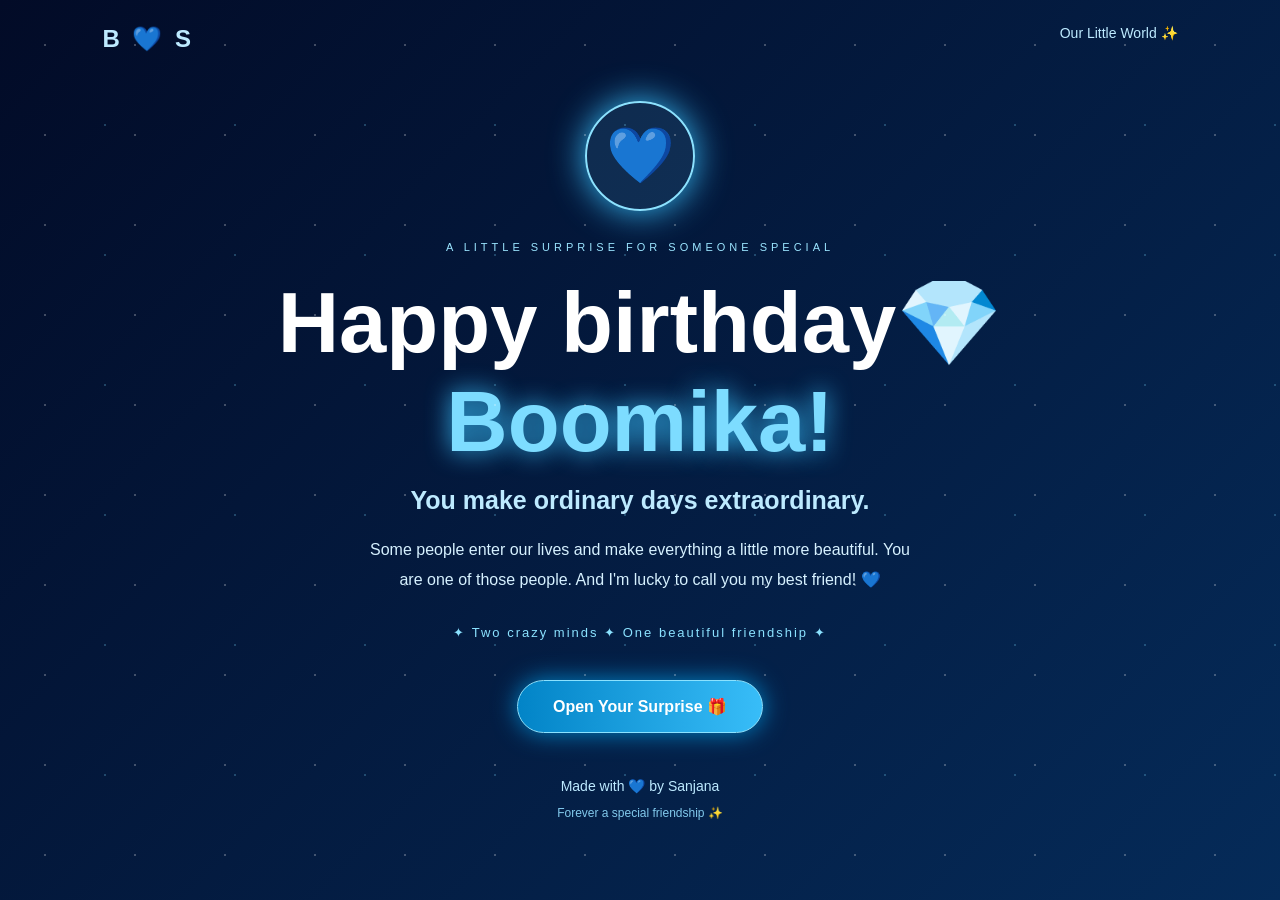
<file: index.html>
<!DOCTYPE html>
<html lang="en">
<head>
    <meta charset="UTF-8">
    <meta name="viewport" content="width=device-width, initial-scale=1.0">
    <title>For Boomika 💙</title>
    <link rel="stylesheet" href="style.css">
</head>

<body>

    <div class="stars"></div>

    <nav>
        <h2>B 💙 S</h2>
        <span>Our Little World ✨</span>
    </nav>

    <main>

        <div class="circle">
            <span>💙</span>
        </div>

        <p class="small-text">A LITTLE SURPRISE FOR SOMEONE SPECIAL</p>

        <h1>
            Happy birthday💎
            <br><span>Boomika!</span>
        </h1>

        <h2 class="subtitle">
            You make ordinary days extraordinary.
        </h2>

        <p class="description">
            Some people enter our lives and make everything
            a little more beautiful. You are one of those people.
            And I'm lucky to call you my best friend! 💙
        </p>

        <div class="friendship">
            ✦ Two crazy minds ✦ One beautiful friendship ✦
        </div>

        <button onclick="openSurprise()">
            Open Your Surprise 🎁
        </button>

        <p class="footer">Made with 💙 by Sanjana</p>

        <p class="bottom">Forever a special friendship ✨</p>

    </main>

    <script src="script.js"></script>

</body>
</html>
</file>
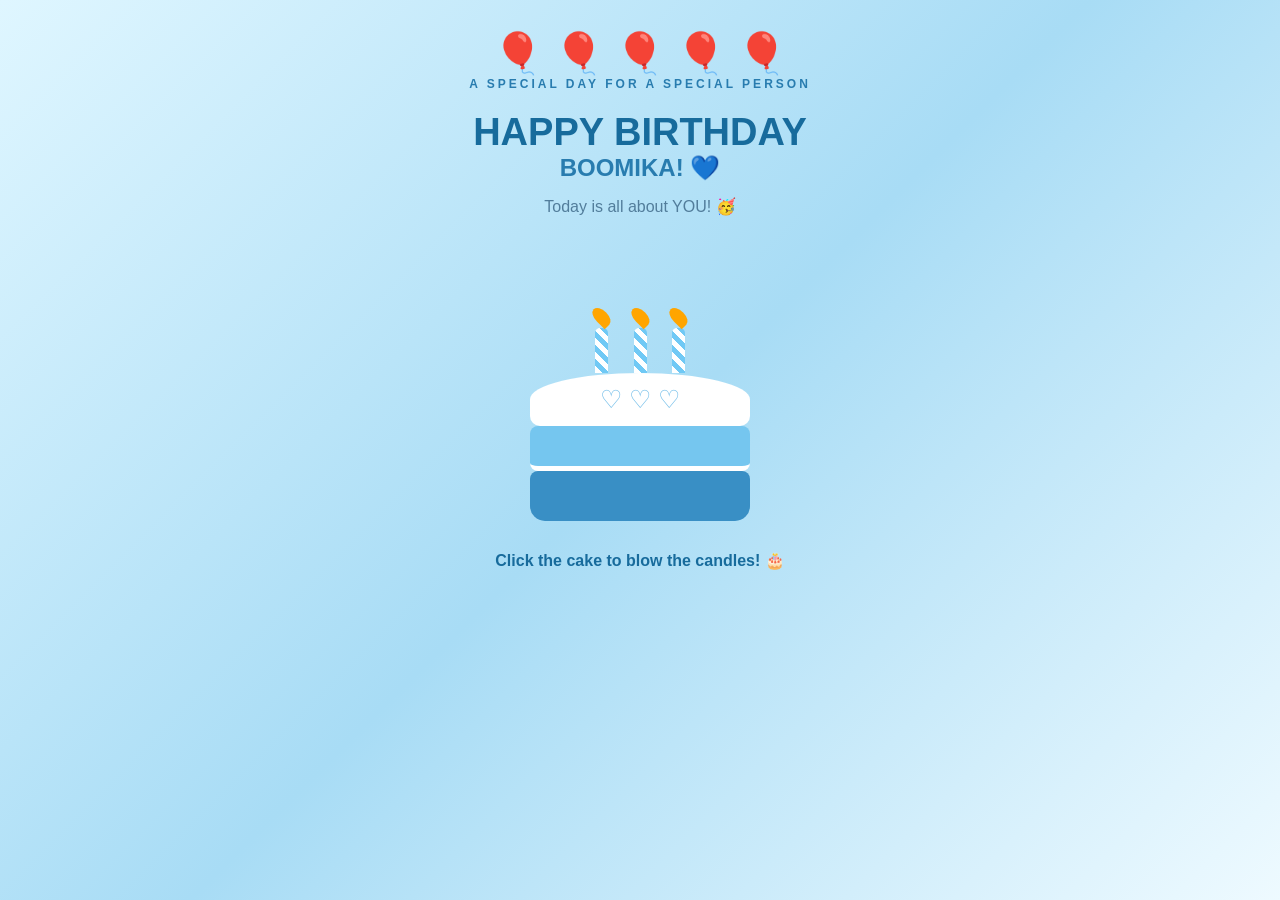
<file: birthday.html>
<!DOCTYPE html>
<html lang="en">
<head>
    <meta charset="UTF-8">
    <meta name="viewport" content="width=device-width, initial-scale=1.0">
    <title>Happy Birthday Boomika!</title>
    <link rel="stylesheet" href="birthday.css">
    <script src="birthday.js" defer></script>
</head>

<body>

    <div class="balloons">🎈 🎈 🎈 🎈 🎈</div>

    <main class="container">

        <p class="top-text">A SPECIAL DAY FOR A SPECIAL PERSON</p>

        <h1>HAPPY BIRTHDAY</h1>
        <h2>BOOMIKA! 💙</h2>

        <p class="subtitle">
            Today is all about YOU! 🥳
        </p>

        <div class="cake" id="cake">
            <div class="candles">
                <span class="flame"></span>
                <span class="flame"></span>
                <span class="flame"></span>
            </div>

            <div class="candle-row">
                <span class="candle"></span>
                <span class="candle"></span>
                <span class="candle"></span>
            </div>

            <div class="icing">♡ ♡ ♡</div>
            <div class="cake-middle"></div>
            <div class="cake-bottom"></div>
        </div>

        <p id="instruction">Click the cake to blow the candles! 🎂</p>

        <div id="birthdayMessage">
            <h2>MAKE A WISH! ✨</h2>
            <p>
                May your life be filled with happiness,
                success and beautiful memories!
            </p>
            <h2>LOVE YOU, BESTIE! 💙</h2>
        </div>

        <button id="giftBtn">OPEN YOUR BIRTHDAY GIFT 🎁</button>

        <div id="giftMessage">
            <h2> SURPRISE! 💙</h2>
            <p>
                Dear Boomika,<br><br>
                Thank you for being my best friend
                and making every moment special.
                Keep smiling, keep shining
                <br>
                <h4>Open your bag 💙</h4>
                <br><br>
                With lots of love,<br>
                Sanjana 💙
            </p>
        </div>

    </main>

</body>
</html>
</file>
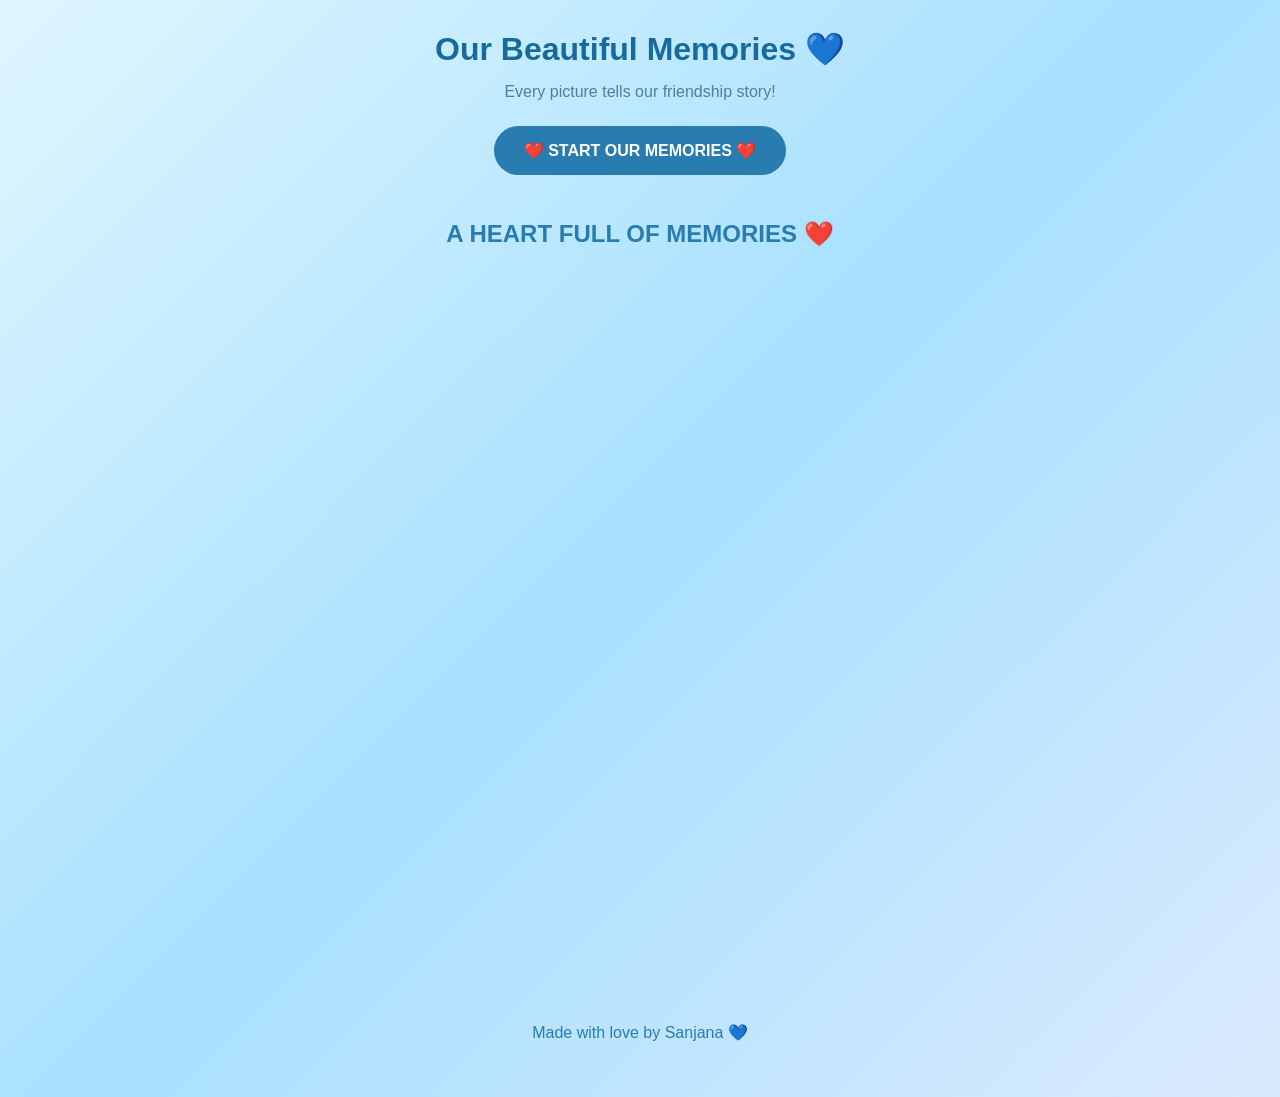
<file: gallery.html>
<!DOCTYPE html>
<html lang="en">

<head>
    <meta charset="UTF-8">
    <meta name="viewport" content="width=device-width, initial-scale=1.0">
    <title>Our Memories 💙</title>
    <link rel="stylesheet" href="gallery.css">
</head>

<body>

    <div class="container">

        <h1>Our Beautiful Memories 💙</h1>

        <p>Every picture tells our friendship story!</p>

        <button id="startBtn" onclick="startMemories()">
            ❤️ START OUR MEMORIES ❤️
        </button>

        <!-- Background Music -->

        <audio id="bgMusic" loop>
            <source src="friendship-song.mp3" type="audio/mpeg">
        </audio>

        <h2 class="heart-title">A HEART FULL OF MEMORIES ❤️</h2>

        <!-- Heart Photo Collage -->

        <div class="heart-gallery" id="gallery">
        </div>

        <h2 id="message"></h2>

        <!-- Videos -->
        <section id="videoSection" style="display:none;">

            <h1>Our Crazy Moments 🎬</h1>

            <div class="video-card">
                <video controls playsinline>
                    <source src="video1.mp4" type="video/mp4">
                </video>
            </div>

            <div class="video-card">
                <video controls playsinline>
                    <source src="video2.mp4" type="video/mp4">
                </video>
            </div>

            <div class="video-card">
                <video controls playsinline>
                    <source src="video3.mp4" type="video/mp4">
                </video>
            </div>

        </section>

        <button id="nextBtn" onclick="nextPage()">
            NEXT SURPRISE 🎁
        </button>

        <p class="footer">Made with love by Sanjana 💙</p>

    </div>

    <script src="gallery.js"></script>

</body>
</html>
</file>
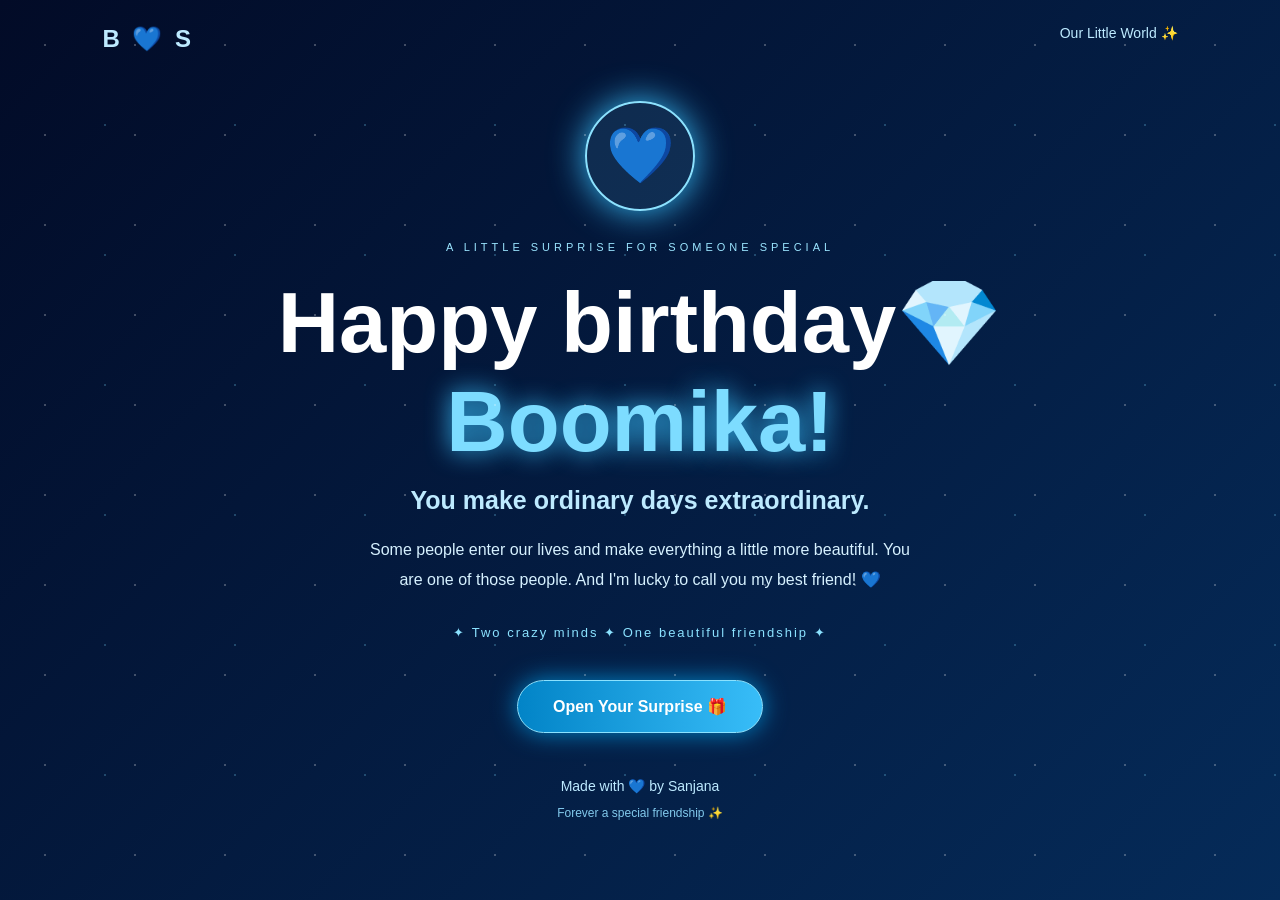
<file: inderx.html>
<!DOCTYPE html>
<html lang="en">
<head>
    <meta charset="UTF-8">
    <meta name="viewport" content="width=device-width, initial-scale=1.0">
    <title>For Boomika 💙</title>
    <link rel="stylesheet" href="style.css">
</head>

<body>

    <div class="stars"></div>

    <nav>
        <h2>B 💙 S</h2>
        <span>Our Little World ✨</span>
    </nav>

    <main>

        <div class="circle">
            <span>💙</span>
        </div>

        <p class="small-text">A LITTLE SURPRISE FOR SOMEONE SPECIAL</p>

        <h1>
            Happy birthday💎
            <br><span>Boomika!</span>
        </h1>

        <h2 class="subtitle">
            You make ordinary days extraordinary.
        </h2>

        <p class="description">
            Some people enter our lives and make everything
            a little more beautiful. You are one of those people.
            And I'm lucky to call you my best friend! 💙
        </p>

        <div class="friendship">
            ✦ Two crazy minds ✦ One beautiful friendship ✦
        </div>

        <button onclick="openSurprise()">
            Open Your Surprise 🎁
        </button>

        <p class="footer">Made with 💙 by Sanjana</p>

        <p class="bottom">Forever a special friendship ✨</p>

    </main>

    <script src="script.js"></script>

</body>
</html>
</file>
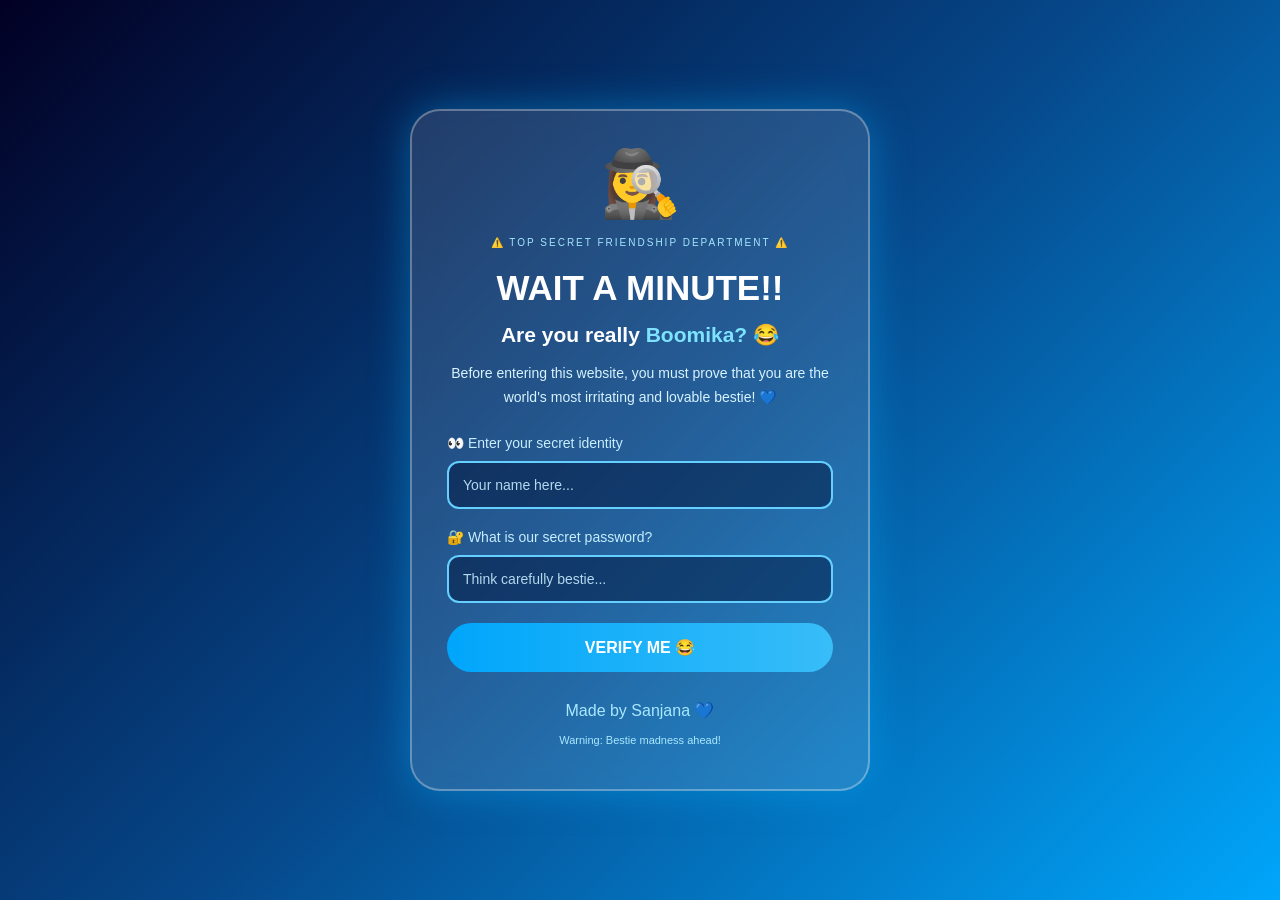
<file: login.html>
<!DOCTYPE html>
<html lang="en">
<head>
    <meta charset="UTF-8">
    <meta name="viewport" content="width=device-width, initial-scale=1.0">
    <title>Bestie Verification 😂</title>
    <link rel="stylesheet" href="login.css">
</head>

<body>

<div class="login-card">

    <div class="emoji">🕵️‍♀️</div>

    <p class="top">⚠️ TOP SECRET FRIENDSHIP DEPARTMENT ⚠️</p>

    <h1>WAIT A MINUTE!!</h1>

    <h2>Are you really <span>Boomika?</span> 😂</h2>

    <p class="description">
        Before entering this website, you must prove
        that you are the world's most irritating
        and lovable bestie! 💙
    </p>

    <div class="question">
        <p>👀 Enter your secret identity</p>

        <input type="text" id="username"
        placeholder="Your name here...">
    </div>

    <div class="question">
        <p>🔐 What is our secret password?</p>

        <input type="password" id="password"
        placeholder="Think carefully bestie...">
    </div>

    <button onclick="login()">VERIFY ME 😂</button>

    <p id="message"></p>

    <div class="footer">
        Made by Sanjana 💙 <br>
        <small>Warning: Bestie madness ahead!</small>
    </div>

</div>

<script src="login.js"></script>

</body>
</html>
</file>
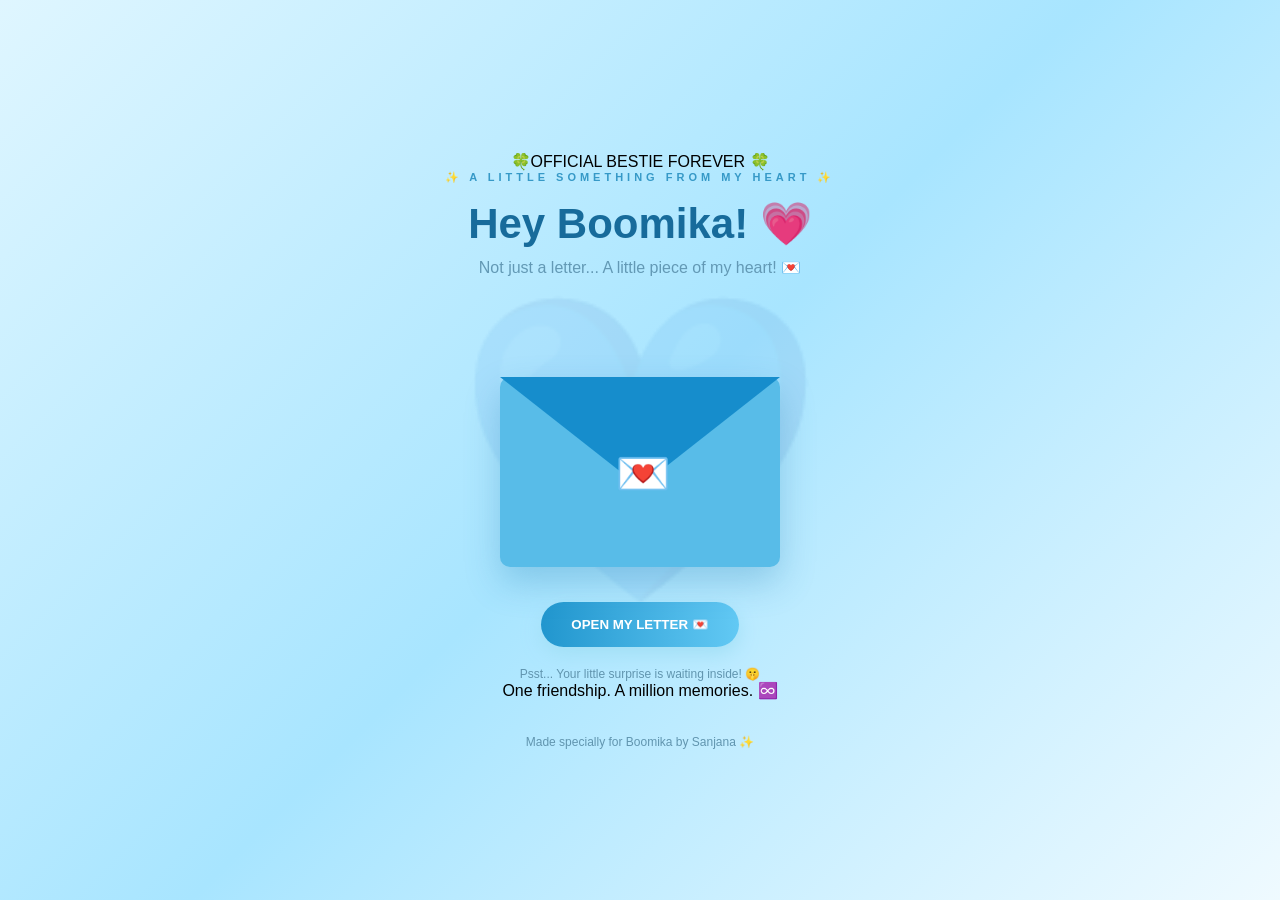
<file: story.html>
<!DOCTYPE html>
<html lang="en">

<head>
    <meta charset="UTF-8">
    <meta name="viewport" content="width=device-width, initial-scale=1.0">

    <title>A Special Letter For Boomika 💌</title>

    <link rel="stylesheet" href="story.css">
</head>

<body>

    <!-- Floating Decorations -->
    <div class="background-text">💙</div>
    <div class="container">

        <div class="friendship-badge">
            🍀OFFICIAL BESTIE FOREVER 🍀
        </div>

        <p class="top-text">
            ✨ A LITTLE SOMETHING FROM MY HEART ✨
        </p>

        <h1>
            Hey Boomika! 💗
        </h1>

        <p class="subtitle">
            Not just a letter... A little piece of my heart! 💌
        </p>

        <!-- Envelope -->
        <div class="envelope" id="envelope">

            <div class="flap"></div>

            <div class="letter">

                <div class="letter-decoration">🌸 ✨ 🌸</div>

                <h2>Dear Boomika, 💙</h2>
                <p>
                    First of all, Happiest Birthday to you! 🎂
                </p>
                <p>
                    I don't know how to explain how special you are to me. Sometimes we laugh for no reason, sometimes we fight for silly things, and sometimes we talk about absolutely nothing. But those little moments make our friendship beautiful.
                </p>
                <p>
                    Life is much more fun with your
                    craziness, silly talks and endless
                    nonsense. 😂
                    Even our random conversations
                    become beautiful memories!
                </p>
                <p>
                   Thank you for listening to my nonsense, tolerating my craziness and being part of my happiest memories. 😂
                </p>
                <p>
                  I may not say it every day, but I'm really lucky to have a friend like you.
                </p>

                <p>
                    No matter where life takes us,
                    I hope our friendship always stays🍀🍀🍀
                </p>
                <p>On your special day, I wish you endless happiness, success, beautiful memories and everything your heart wishes for.

                Keep smiling, keep shining</p>
                <div class="special-note">
                    🌷 One thing I want you to remember:
                    <br>
                    No matter how many birthdays come and go, you'll always have a special place in my heart 💙
                </div>

                <h3>With lots of love,</h3>

                <h2 class="signature">
                    Your Sanjana 💙
                </h2>

                <div class="letter-decoration">
                    Made with love & friendship 💌
                </div>

            </div>

            <div class="heart">💌</div>

        </div>

        <button id="openBtn" onclick="openLetter()">
            OPEN MY LETTER 💌
        </button>

        <p class="hint">
            Psst... Your little surprise is waiting inside! 🤫
        </p>

        <button id="nextBtn" onclick="nextPage()">
            NEXT SURPRISE 
        </button>

        <div class="bottom-message">
            <p>One friendship. A million memories. ♾️</p>
        </div>

        <p class="footer">
            Made specially for Boomika by Sanjana ✨
        </p>

    </div>

    <script src="story.js"></script>

</body>
</html>
</file>
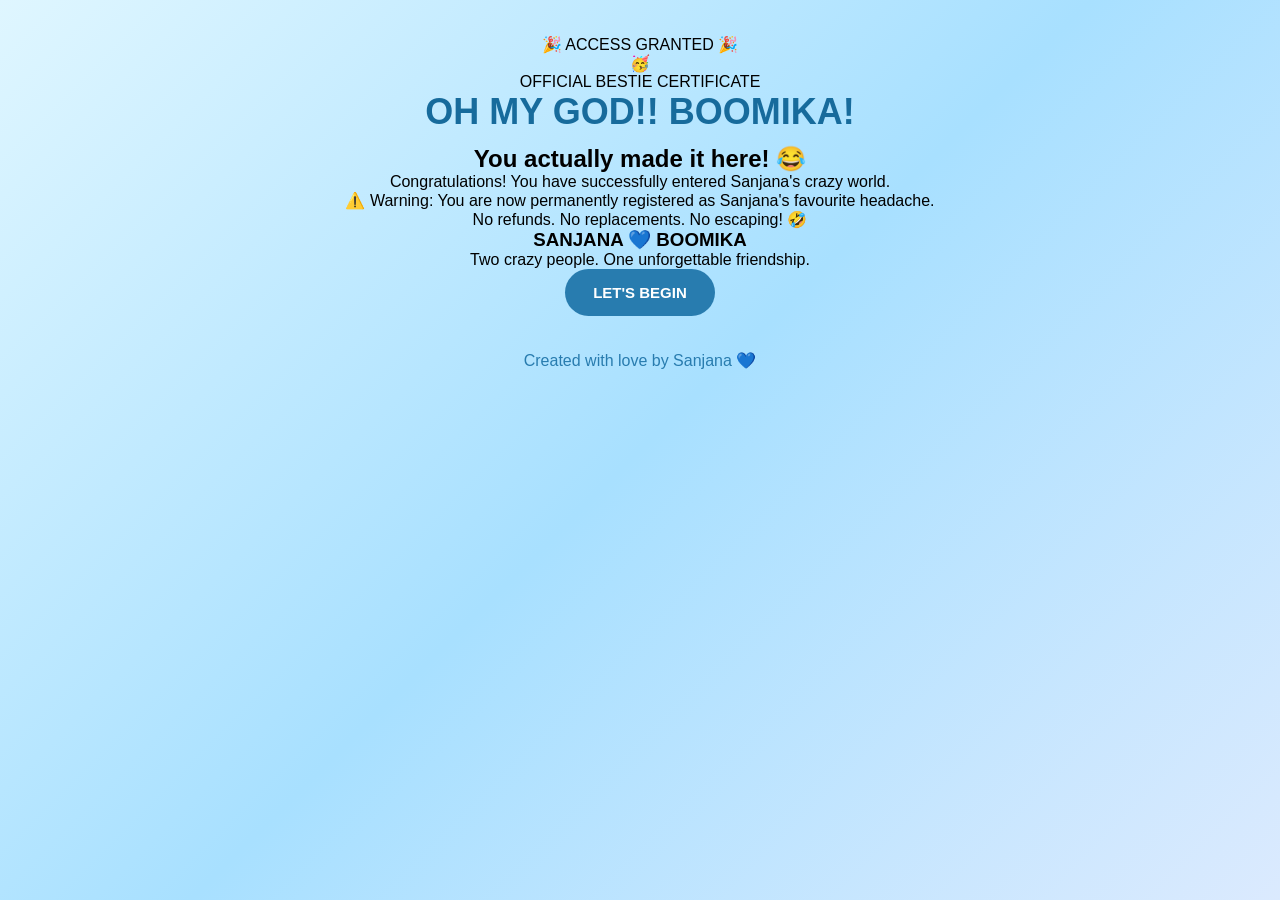
<file: welcome.html>
<!DOCTYPE html>
<html lang="en">
<head>
    <meta charset="UTF-8">
    <meta name="viewport" content="width=device-width, initial-scale=1.0">
    <title>Welcome Boomika 💙</title>
    <link rel="stylesheet" href="welcome.css">
</head>

<body>

    <div class="stars"></div>

    <div class="container">

        <div class="badge">🎉 ACCESS GRANTED 🎉</div>

        <div class="emoji">🥳</div>

        <p class="small">OFFICIAL BESTIE CERTIFICATE</p>

        <h1>
            OH MY GOD!!
            <span>BOOMIKA!</span>
        </h1>

        <h2>You actually made it here! 😂</h2>

        <div class="message-box">
            <p>
                Congratulations! You have successfully
                entered Sanjana's crazy world.
            </p>

            <p>
                ⚠️ Warning: You are now permanently
                registered as Sanjana's favourite headache.
            </p>

            <p>
                No refunds. No replacements. No escaping! 🤣
            </p>
        </div>

        <h3>SANJANA <span>💙</span> BOOMIKA</h3>

        <p class="bottom">
            Two crazy people. One unforgettable friendship.
        </p>

        <button onclick="nextPage()">
            LET'S BEGIN
        </button>

        <p class="footer">Created with love by Sanjana 💙</p>

    </div>

    <script src="welcome.js"></script>

</body>
</html>
</file>
<file: style.css>
* {
    margin: 0;
    padding: 0;
    box-sizing: border-box;
}

body {
    min-height: 100vh;
    background: linear-gradient(
        135deg,
        #020b27,
        #052b59,
        #075985,
        #020b27
    );

    background-size: 300% 300%;
    animation: gradient 10s ease infinite;

    font-family: 'Segoe UI', sans-serif;
    color: white;
    overflow-x: hidden;
}

@keyframes gradient {
    0% { background-position: 0% 50%; }
    50% { background-position: 100% 50%; }
    100% { background-position: 0% 50%; }
}

nav {
    display: flex;
    justify-content: space-between;
    padding: 25px 8%;
    color: #bdeaff;
}

nav h2 {
    letter-spacing: 3px;
}

nav span {
    font-size: 14px;
}

main {
    min-height: 85vh;
    display: flex;
    flex-direction: column;
    align-items: center;
    justify-content: center;
    text-align: center;
    padding: 20px;
}

.circle {
    width: 110px;
    height: 110px;
    border-radius: 50%;
    background: rgba(100, 200, 255, 0.12);
    border: 2px solid #8be2ff;
    box-shadow: 0 0 35px #38bdf8;
    display: flex;
    align-items: center;
    justify-content: center;
    margin-bottom: 30px;
    animation: float 3s infinite ease-in-out;
}

.circle span {
    font-size: 55px;
}

@keyframes float {
    0%, 100% { transform: translateY(0); }
    50% { transform: translateY(-15px); }
}

.small-text {
    color: #9be5ff;
    letter-spacing: 4px;
    font-size: 11px;
    margin-bottom: 20px;
}

h1 {
    font-size: clamp(45px, 8vw, 85px);
    margin-bottom: 15px;
}

h1 span {
    color: #7ddcff;
    text-shadow: 0 0 25px #38bdf8;
}

.subtitle {
    font-size: clamp(18px, 3vw, 25px);
    color: #bdeaff;
    margin-bottom: 20px;
}

.description {
    max-width: 550px;
    line-height: 1.9;
    color: #d6f1ff;
    font-size: 16px;
}

.friendship {
    margin-top: 30px;
    color: #8be2ff;
    letter-spacing: 2px;
    font-size: 13px;
}

button {
    margin-top: 40px;
    padding: 16px 35px;
    border: 1px solid #8be2ff;
    border-radius: 40px;
    background: linear-gradient(90deg, #0284c7, #38bdf8);
    color: white;
    font-size: 16px;
    font-weight: bold;
    cursor: pointer;
    box-shadow: 0 0 25px #0284c7;
    transition: 0.4s;
}

button:hover {
    transform: scale(1.1);
    box-shadow: 0 0 40px #7ddcff;
}

.footer {
    margin-top: 45px;
    color: #bdeaff;
    font-size: 14px;
}

.bottom {
    margin-top: 12px;
    font-size: 12px;
    color: #82c9ec;
}

/* Floating stars */

.stars {
    position: fixed;
    inset: 0;
    pointer-events: none;
    background-image:
        radial-gradient(white 1px, transparent 1px),
        radial-gradient(#7ddcff 1px, transparent 1px);
    background-size: 90px 90px, 130px 130px;
    background-position: 0 0, 40px 60px;
    opacity: 0.25;
    animation: sparkle 8s linear infinite;
}

@keyframes sparkle {
    from { transform: translateY(0); }
    to { transform: translateY(-90px); }
}
</file>
<file: birthday.css>
* {
    margin: 0;
    padding: 0;
    box-sizing: border-box;
}

body {
    min-height: 100vh;
    background: linear-gradient(135deg, #dff6ff, #a8dcf5, #eefaff);
    font-family: 'Segoe UI', sans-serif;
    text-align: center;
    overflow-x: hidden;
    padding: 30px 15px;
}

.container {
    max-width: 700px;
    margin: auto;
}

.top-text {
    color: #287caf;
    letter-spacing: 3px;
    font-size: 12px;
    font-weight: bold;
}

h1 {
    color: #176b9c;
    font-size: 38px;
    margin-top: 20px;
}

h2 {
    color: #287caf;
}

.subtitle {
    margin: 15px;
    color: #527d9b;
}

.balloons {
    font-size: 40px;
    animation: float 3s infinite alternate;
}

@keyframes float {
    from { transform: translateY(0); }
    to { transform: translateY(-20px); }
}

/* CAKE */

.cake {
    margin: 90px auto 30px;
    width: 220px;
    cursor: pointer;
    position: relative;
    transition: 0.3s;
}

.cake:hover {
    transform: scale(1.05);
}

.candles {
    display: flex;
    justify-content: space-evenly;
    width: 140px;
    margin: auto;
}

.flame {
    width: 13px;
    height: 22px;
    background: orange;
    border-radius: 50% 50% 50% 0;
    transform: rotate(-45deg);
    animation: flicker 0.5s infinite alternate;
}

@keyframes flicker {
    from { opacity: 0.6; }
    to { opacity: 1; }
}

.candle-row {
    display: flex;
    justify-content: space-evenly;
    width: 140px;
    margin: auto;
}

.candle {
    width: 13px;
    height: 45px;
    background: repeating-linear-gradient(
        45deg, #ffffff, #ffffff 5px, #70c9f5 5px, #70c9f5 10px
    );
    border-radius: 5px 5px 0 0;
}

.icing {
    background: #ffffff;
    color: #70bce8;
    font-size: 25px;
    border-radius: 50% 50% 10px 10px;
    padding: 12px;
    position: relative;
    z-index: 2;
}

.cake-middle {
    height: 45px;
    background: #75c6ef;
    border-radius: 8px;
    border-bottom: 5px solid #ffffff;
}

.cake-bottom {
    height: 50px;
    background: #398fc5;
    border-radius: 8px 8px 15px 15px;
}

#instruction {
    color: #176b9c;
    font-weight: bold;
    margin: 25px;
}

/* MESSAGE */

#birthdayMessage,
#giftMessage {
    display: none;
    background: white;
    padding: 25px;
    margin: 25px auto;
    border-radius: 20px;
    box-shadow: 0 8px 25px #287caf33;
    color: #287caf;
    line-height: 1.8;
    animation: appear 1s ease;
}

#birthdayMessage p,
#giftMessage p {
    margin: 15px 0;
}

@keyframes appear {
    from {
        opacity: 0;
        transform: translateY(20px);
    }
    to {
        opacity: 1;
        transform: translateY(0);
    }
}

button {
    display: none;
    padding: 15px 25px;
    background: #287caf;
    color: white;
    border: none;
    border-radius: 30px;
    cursor: pointer;
    font-weight: bold;
    margin: 15px;
}

button:hover {
    background: #15577f;
}

/* CONFETTI */

.confetti {
    position: fixed;
    top: -15px;
    font-size: 22px;
    animation: fall 3s linear forwards;
    pointer-events: none;
}

@keyframes fall {
    to {
        transform: translateY(110vh) rotate(720deg);
        opacity: 0;
    }
}

@media(max-width: 500px) {
    h1 {
        font-size: 28px;
    }
}
</file>
<file: gallery.css>
* {
    margin: 0;
    padding: 0;
    box-sizing: border-box;
}

body {
    min-height: 100vh;
    background: linear-gradient(
        135deg,
        #dff6ff,
        #a8e0ff,
        #dbeafe
    );

    font-family: 'Segoe UI', sans-serif;
    text-align: center;
    padding: 30px 15px;
}

.container {
    max-width: 1000px;
    margin: auto;
}

h1 {
    color: #176b9c;
    margin-bottom: 15px;
}

p {
    color: #527d9b;
    margin-bottom: 25px;
}

button {
    background: #287caf;
    color: white;
    border: none;
    padding: 15px 30px;
    border-radius: 30px;
    font-size: 16px;
    font-weight: bold;
    cursor: pointer;
    transition: 0.3s;
}

button:hover {
    background: #15577f;
    transform: scale(1.06);
}

.heart-title {
    margin-top: 45px;
    color: #287caf;
}

/* BIG HEART GALLERY */

.heart-gallery {
    width: min(90vw, 700px);
    aspect-ratio: 1 / 1;

    margin: 35px auto;

    display: grid;
    grid-template-columns: repeat(5, 1fr);
    grid-template-rows: repeat(5, 1fr);

    gap: 5px;

    clip-path: polygon(
        50% 100%,
        5% 58%,
        0% 35%,
        5% 15%,
        20% 3%,
        38% 5%,
        50% 23%,
        62% 5%,
        80% 3%,
        95% 15%,
        100% 35%,
        95% 58%
    );
}

.photo {
    overflow: hidden;
    background: white;
    padding: 3px;

    opacity: 0;
    transform: scale(0);
}

.photo img {
    width: 100%;
    height: 100%;
    object-fit: cover;
}

/* PHOTO POP ANIMATION */

.photo.show {
    animation: popPhoto 0.35s ease forwards;
}

@keyframes popPhoto {

    0% {
        opacity: 0;
        transform: scale(0);
    }

    70% {
        opacity: 1;
        transform: scale(1.15);
    }

    100% {
        opacity: 1;
        transform: scale(1);
    }
}

#message {
    color: #176b9c;
    margin: 30px 0;
}

/* VIDEO SECTION */

#videoSection {
    display: none;
    margin-top: 60px;
}

.video-card {
    max-width: 600px;
    margin: 25px auto;
    padding: 12px;

    background: white;
    border-radius: 20px;

    box-shadow: 0 5px 20px #438bc555;

    opacity: 0;
    transform: translateY(30px);
}

.video-card video {
    width: 100%;
    border-radius: 12px;
}

.video-card.show {
    animation: videoShow 0.7s ease forwards;
}

@keyframes videoShow {
    to {
        opacity: 1;
        transform: translateY(0);
    }
}

#nextBtn {
    display: none;
    margin-top: 30px;
}

.footer {
    margin-top: 40px;
    color: #287caf;
}

/* MOBILE */

@media(max-width: 600px) {

    .heart-gallery {
        width: 95vw;
        gap: 3px;
    }

    h1 {
        font-size: 25px;
    }

}
</file>
<file: login.css>
* {
    margin: 0;
    padding: 0;
    box-sizing: border-box;
}

body {
    min-height: 100vh;
    display: flex;
    justify-content: center;
    align-items: center;
    padding: 20px;

    background: linear-gradient(
        135deg,
        #020024,
        #064789,
        #00a6fb
    );

    font-family: 'Segoe UI', sans-serif;
    color: white;
}

.login-card {
    width: 100%;
    max-width: 460px;
    padding: 35px;
    text-align: center;

    background: rgba(255,255,255,0.12);
    border: 2px solid rgba(255,255,255,0.3);
    border-radius: 30px;

    backdrop-filter: blur(15px);

    box-shadow: 0 0 40px rgba(0,180,255,0.4);

    animation: appear 1s ease;
}

@keyframes appear {
    from {
        opacity: 0;
        transform: translateY(50px);
    }

    to {
        opacity: 1;
        transform: translateY(0);
    }
}

.emoji {
    font-size: 65px;
    margin-bottom: 15px;
    animation: bounce 2s infinite;
}

@keyframes bounce {
    50% {
        transform: translateY(-12px);
    }
}

.top {
    font-size: 10px;
    letter-spacing: 2px;
    color: #a5e7ff;
    margin-bottom: 20px;
}

h1 {
    font-size: 35px;
    color: #ffffff;
}

h2 {
    font-size: 21px;
    margin: 15px 0;
}

h2 span {
    color: #7de3ff;
}

.description {
    color: #d7f3ff;
    line-height: 1.7;
    font-size: 14px;
    margin-bottom: 25px;
}

.question {
    text-align: left;
    margin-bottom: 20px;
}

.question p {
    margin-bottom: 10px;
    font-size: 14px;
    color: #c7eeff;
}

input {
    width: 100%;
    padding: 14px;
    border-radius: 12px;
    border: 2px solid #65cfff;

    background: rgba(0,20,60,0.5);
    color: white;

    outline: none;
    font-size: 14px;
}

input::placeholder {
    color: #b2d9ed;
}

input:focus {
    box-shadow: 0 0 15px #38bdf8;
}

button {
    width: 100%;
    padding: 15px;

    background: linear-gradient(
        90deg,
        #00a6fb,
        #38bdf8
    );

    border: none;
    border-radius: 30px;

    color: white;
    font-size: 16px;
    font-weight: bold;

    cursor: pointer;
    transition: 0.3s;
}

button:hover {
    transform: scale(1.06);
    box-shadow: 0 0 25px #7de3ff;
}

#message {
    margin-top: 20px;
    font-size: 14px;
    font-weight: bold;
    line-height: 1.6;
}

.footer {
    margin-top: 25px;
    color: #a9e8ff;
    line-height: 1.8;
}

.footer small {
    font-size: 11px;
}
</file>
<file: story.css>
* {
    margin: 0;
    padding: 0;
    box-sizing: border-box;
}

body {
    min-height: 100vh;

    background: linear-gradient(
        135deg,
        #dff6ff,
        #a8e5ff,
        #effaff
    );

    font-family: 'Segoe UI', sans-serif;

    display: flex;
    justify-content: center;
    align-items: center;

    padding: 30px 15px;
    overflow-x: hidden;
}

.container {
    text-align: center;
    width: 100%;
    max-width: 600px;
    position: relative;
    z-index: 2;
}

.top-text {
    color: #3699c7;
    letter-spacing: 4px;
    font-size: 11px;
    font-weight: bold;
}

h1 {
    color: #176b9b;
    font-size: 42px;
    margin-top: 15px;
}

.subtitle {
    color: #6399b5;
    margin-top: 10px;
}

/* Envelope */

.envelope {
    position: relative;

    width: 280px;
    height: 190px;

    background: #58bce8;

    margin: 100px auto 35px;

    border-radius: 10px;

    box-shadow: 0 15px 35px rgba(40,130,180,0.3);

    transition: 0.8s;
}

.flap {
    position: absolute;

    top: 0;
    left: 0;

    width: 0;
    height: 0;

    border-left: 140px solid transparent;
    border-right: 140px solid transparent;
    border-top: 110px solid #168dcc;

    transform-origin: top;
    transition: 0.8s;

    z-index: 4;
}

.heart {
    position: absolute;

    top: 70px;
    left: 115px;

    font-size: 45px;
    z-index: 5;

    transition: 0.5s;
}

/* Letter */

.letter {
    position: absolute;

    width: 250px;
    height: 180px;

    background: #ffffff;

    left: 15px;
    bottom: 5px;

    border-radius: 8px;

    padding: 20px;

    overflow-y: auto;

    text-align: left;

    transition: 1s;
    z-index: 2;

    opacity: 0;
}

.letter h2 {
    color: #168dcc;
    font-size: 18px;
    margin-bottom: 12px;
}

.letter p {
    color: #54778b;
    font-size: 12px;
    line-height: 1.8;
    margin-bottom: 12px;
}

.letter h3 {
    color: #5a9cbd;
    font-size: 13px;
    margin-top: 15px;
}

.signature {
    color: #168dcc;
    font-size: 18px;
}

/* Open animation */

.envelope.open .flap {
    transform: rotateX(180deg);
    z-index: 1;
}

.envelope.open .letter {
    height: 390px;
    bottom: 70px;
    opacity: 1;
    z-index: 6;
}

.envelope.open .heart {
    opacity: 0;
}

.envelope.open {
    margin-top: 200px;
}

/* Buttons */

button {
    border: none;

    padding: 15px 30px;

    border-radius: 30px;

    background: linear-gradient(
        90deg,
        #2196ce,
        #62c9f4
    );

    color: white;

    font-weight: bold;

    cursor: pointer;

    box-shadow: 0 7px 20px #a1dff5;

    transition: 0.3s;
}

button:hover {
    transform: scale(1.07);
}

#nextBtn {
    display: none;
    margin-top: 20px;
}

.hint {
    color: #6195af;
    font-size: 12px;
    margin-top: 20px;
}

.footer {
    color: #6195af;
    font-size: 12px;
    margin-top: 35px;
}

.background-text {
    position: fixed;
    font-size: 300px;
    opacity: 0.08;
    pointer-events: none;
}
</file>
<file: welcome.css>
* {
    margin: 0;
    padding: 0;
    box-sizing: border-box;
}

body {
    min-height: 100vh;
    font-family: 'Segoe UI', sans-serif;
    background: linear-gradient(135deg, #dff6ff, #a8e0ff, #dbeafe);
    text-align: center;
    padding: 35px 15px;
}

.container {
    max-width: 1000px;
    margin: auto;
}

.tag {
    color: #287caf;
    font-size: 12px;
    letter-spacing: 3px;
    font-weight: bold;
    margin-bottom: 15px;
}

h1 {
    color: #176b9c;
    font-size: 36px;
    margin-bottom: 12px;
}

.subtitle {
    color: #527d9b;
    margin-bottom: 30px;
}

button {
    border: none;
    cursor: pointer;
    border-radius: 30px;
    padding: 15px 28px;
    font-weight: bold;
    font-size: 15px;
    background: #287caf;
    color: white;
    transition: 0.3s;
}

button:hover {
    transform: scale(1.06);
    background: #15577f;
}

.section-title {
    color: #287caf;
    margin-top: 45px;
    margin-bottom: 15px;
}

/* BIG HEART PHOTO GALLERY */

.heart-gallery {
    display: grid;
    grid-template-columns: repeat(7, minmax(0, 1fr));
    grid-template-rows: repeat(5, 135px);
    gap: 9px;

    max-width: 850px;
    margin: 35px auto;
}

.photo {
    background: white;
    padding: 5px;
    border-radius: 13px;
    box-shadow: 0 5px 18px #438bc555;

    opacity: 0;
    transform: scale(0.1) rotate(-20deg);
}

.photo img {
    width: 100%;
    height: 100%;
    object-fit: cover;
    border-radius: 9px;
}

/* HEART SHAPE POSITIONS */

/* Row 1 - 4 photos */

.p1  { grid-area: 1 / 2; }
.p2  { grid-area: 1 / 3; }
.p3  { grid-area: 1 / 5; }
.p4  { grid-area: 1 / 6; }

/* Row 2 - 6 photos */

.p5  { grid-area: 2 / 1; }
.p6  { grid-area: 2 / 2; }
.p7  { grid-area: 2 / 3; }
.p8  { grid-area: 2 / 5; }
.p9  { grid-area: 2 / 6; }
.p10 { grid-area: 2 / 7; }

/* Row 3 - 7 photos */

.p11 { grid-area: 3 / 1; }
.p12 { grid-area: 3 / 2; }
.p13 { grid-area: 3 / 3; }
.p14 { grid-area: 3 / 4; }
.p15 { grid-area: 3 / 5; }
.p16 { grid-area: 3 / 6; }
.p17 { grid-area: 3 / 7; }

/* Row 4 - 5 photos */

.p18 { grid-area: 4 / 2; }
.p19 { grid-area: 4 / 3; }
.p20 { grid-area: 4 / 4; }
.p21 { grid-area: 4 / 5; }
.p22 { grid-area: 4 / 6; }

/* Row 5 - 3 photos */

.p23 { grid-area: 5 / 3; }
.p24 { grid-area: 5 / 4; }
.p25 { grid-area: 5 / 5; }

/* PHOTO POP ANIMATION */

.photo.show {
    animation: photoPop 0.55s ease forwards;
}

@keyframes photoPop {

    0% {
        opacity: 0;
        transform: scale(0.1) rotate(-20deg);
    }

    70% {
        opacity: 1;
        transform: scale(1.12) rotate(5deg);
    }

    100% {
        opacity: 1;
        transform: scale(1) rotate(0deg);
    }
}

#message {
    color: #287caf;
    margin: 35px 0;
    font-size: 23px;
}

/* VIDEO SECTION */

.video-section {
    display: none;
    margin-top: 60px;
}

.video-section h1 {
    margin-bottom: 15px;
}

.video-section > p {
    color: #527d9b;
    margin-bottom: 25px;
}

.video-card {
    background: white;
    padding: 15px;
    border-radius: 20px;
    margin: 25px auto;
    max-width: 600px;

    box-shadow: 0 5px 20px #438bc533;

    opacity: 0;
    transform: translateY(30px);
}

.video-card.show {
    animation: videoPop 0.7s ease forwards;
}

@keyframes videoPop {
    to {
        opacity: 1;
        transform: translateY(0);
    }
}

.video-card video {
    width: 100%;
    border-radius: 12px;
}

.video-card h3 {
    color: #287caf;
    margin-top: 12px;
}

#nextBtn {
    display: none;
    margin-top: 30px;
}

.footer {
    color: #287caf;
    margin-top: 35px;
}

/* MOBILE RESPONSIVE */

@media(max-width: 600px) {

    .heart-gallery {
        grid-template-rows: repeat(5, 75px);
        gap: 5px;
    }

    .photo {
        padding: 3px;
        border-radius: 7px;
    }

    .photo img {
        border-radius: 5px;
    }

    h1 {
        font-size: 26px;
    }

    #message {
        font-size: 18px;
    }
}
</file>
